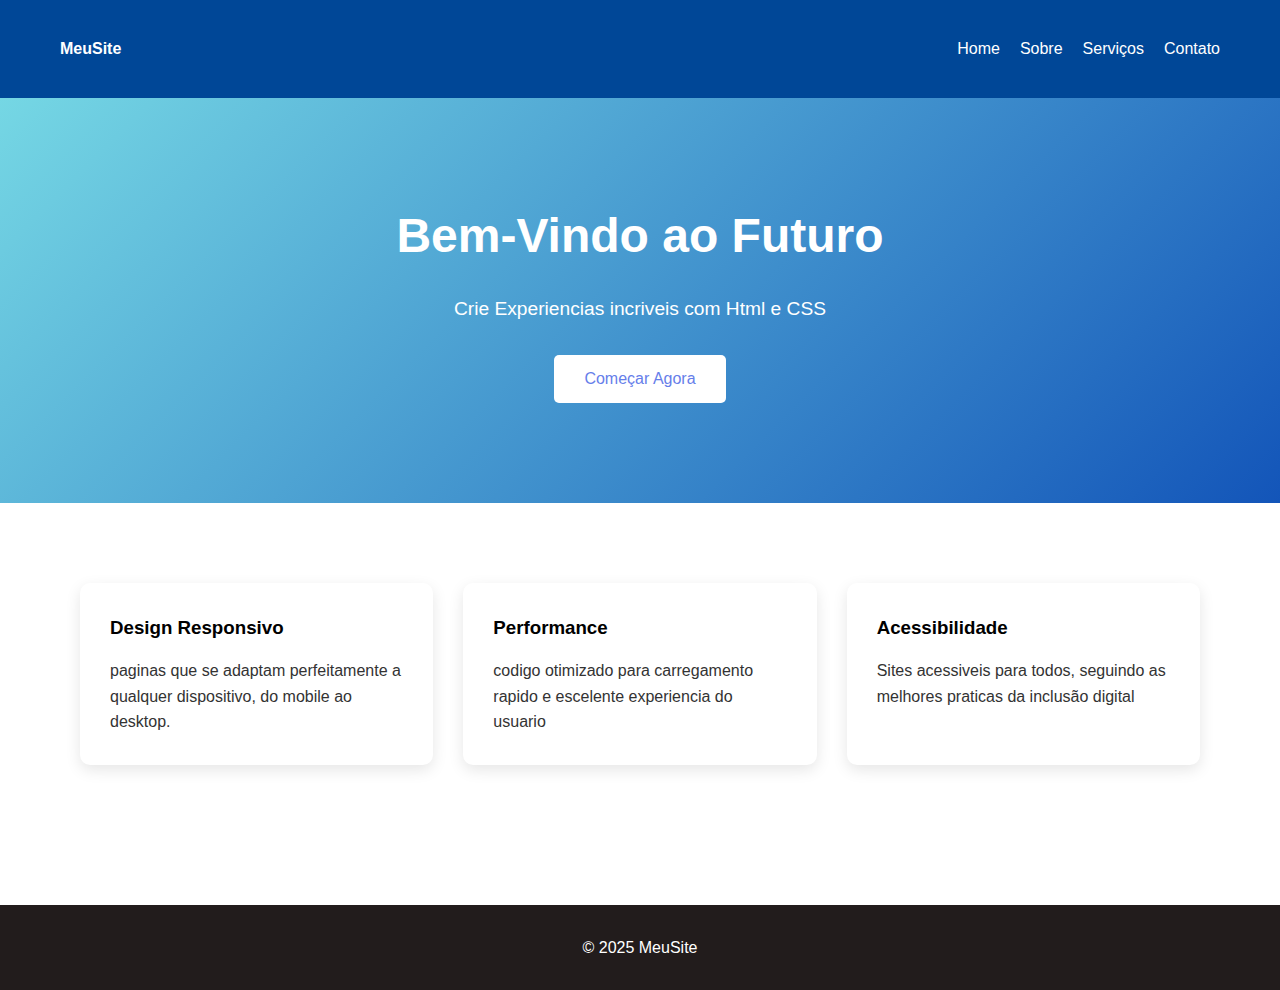
<file: index.html>
<!DOCTYPE html>
<html lang="pt-br">
<head>
    <meta charset="UTF-8">
    <meta name="viewport" content="width=device-width, initial-scale=1.0">
    <title>pagina responsiva completa</title>
    <link rel="stylesheet" href="style.css">
</head>
<body>
    <header>
        <div class="container">
            <nav>
                <div class="logo">MeuSite</div>
                <ul class="menu">
                    <li><a href="#home">Home</a></li>
                    <li><a href="#sobre">Sobre</a></li>
                    <li><a href="#servicos">Serviços</a></li>
                    <li><a href="#contato">Contato</a></li>
                    
                </ul>
            </nav>
        </div>
    </header>

    <section class="hero">
        <h1>Bem-Vindo ao Futuro</h1>
        <p>Crie Experiencias incriveis com Html e CSS</p>
        <button class="btn">Começar Agora</button>
    </section>
    <div class="container">
        <div class="cards">
            <div class="card">
                <h3>Design Responsivo</h3>
                <p>paginas que se adaptam perfeitamente a qualquer dispositivo, do mobile ao desktop.</p>
            </div>

            <div class="card">
                <h3>Performance</h3>
                <p>codigo otimizado para carregamento rapido e escelente experiencia do usuario</p>
            </div>

            <div class="card">
                <h3>Acessibilidade</h3>
                <p>Sites acessiveis para todos, seguindo as melhores praticas da inclusão digital</p>
                </div>
            </div>
        </div>

        <footer>
            <p>&copy; 2025 MeuSite</p>
        </footer>
</body>
</html>
</file>
<file: style.css>
* {
    margin: 0;
    padding: 0;
    box-sizing: border-box;
}

body {
    font-family: Arial, sans-serif;
    line-height: 1.6;
    color: #333;
}

.container {
    max-width: 1200px;
    margin: 0 auto;
    padding: 20px;
}

/* Header */
header {
    background: #004797;
    color: white;
    padding: 1rem 0;
    position: sticky;
    top: 0;
    z-index: 1000;
}
nav {
    display: flex;
    justify-content: space-between;
    align-items: center;
}

.logo {
    font-size: 1,5rem;
    font-weight: bold;
}

.menu{
    display: flex;
    gap: 20px;
    list-style: none;
}
.menu a {
    color: white;
    text-decoration: none;
    transition: color 0.3s;
}
.menu a:hover {
    color: #3e6dd1;
}

/* Hero Section */
.hero {
    background: linear-gradient(135deg, #75d7e4 0%,#1355b9 100%);
    color: white;
    padding: 100px 20px;
    text-align: center;
}
.hero h1 {
    font-size: 3rem;
    margin-bottom: 20px;
    animation: fade-in 1s ease;
}
.hero p {
    font-size: 1.2rem;
    margin-bottom: 30px;
}
.btn {
    background: white;
    color: #667eea;
    padding: 15px 30px;
    border: none;
    border-radius: 5px;
    font-size: 1rem;
    cursor: pointer;
    transition: all 0.3s;
}

.btn:hover {
    transform: translateY(-3px);
    box-shadow: 0 10px 20px rgba(0,0,0,0.2);
}
/*Cards Grid*/
.cards {
    display: grid;
    grid-template-columns: repeat(auto-fit, minmax(280px, 1fr));
    gap: 30px;
    padding: 60px 20px;
}
.card {
    background: white;
    border-radius: 10px;
    box-shadow: 0 5px 15px rgba(0,0,0,0.1);
    padding: 30px;
    transition: transform 0.3s, box-shadow 0.3;
}
.card:hover {
    transform: translateY(-10px);
    box-shadow: 0 5px 15px rgba(0,0,0,0.2);
}
.card h3 {
    color: #000000;
    margin-bottom: 15px;
}

    /*Footer*/
    footer {
        background: #221c1c;
        color: white;
        text-align: center;
        padding: 30px 20px;
        margin-top: 60px;
    }

    /*animaçoes*/
    @keyframes fade-in {
        from {
            opacity: 0;
            transform: translateY(-20px);
        }
        to {
            opacity: 1;
            transform: translateY(0);
        }
    }

    /*Responsivo*/
    @media (max-widht:768px) {
        .hero h1 {
            font-size: 2rem;
        }

        .menu {
            flex-direction: column;
            gap: 10px;
        }
    nav {
        flex-direction: column;
        gap: 20px;
        }
    }
</file>
